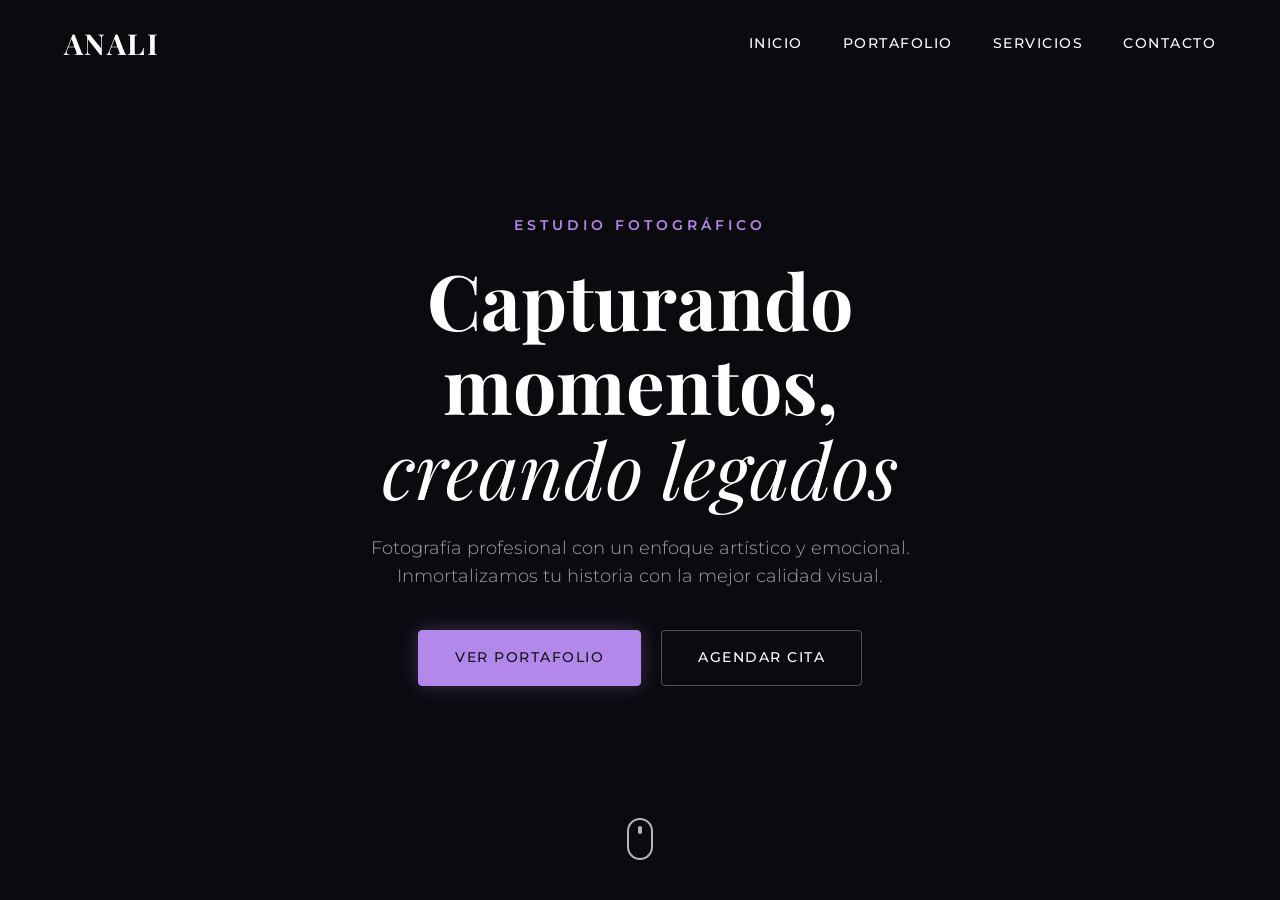
<file: index.html>
<!DOCTYPE html>
<html lang="es">
<head>
    <meta charset="UTF-8">
    <meta name="viewport" content="width=device-width, initial-scale=1.0">
    <title>Anali | Estudio Fotográfico Profesional</title>
    
    <!-- Open Graph Meta Tags -->
    <meta property="og:title" content="Anali - Estudio Fotográfico Profesional">
    <meta property="og:description" content="Capturando momentos, creando legados. Fotografía profesional con un enfoque artístico y emocional.">
    <meta property="og:image" content="https://fotos-anali.netlify.app/images/og-preview.png">
    <meta property="og:url" content="https://fotos-anali.netlify.app/">
    <meta property="og:type" content="website">

    <!-- Fonts -->
    <link rel="preconnect" href="https://fonts.googleapis.com">
    <link rel="preconnect" href="https://fonts.gstatic.com" crossorigin>
    <link href="https://fonts.googleapis.com/css2?family=Montserrat:wght@300;400;500;600;700&family=Playfair+Display:ital,wght@0,400;0,600;0,700;1,400;1,600&display=swap" rel="stylesheet">
    
    <!-- Icons -->
    <link rel="stylesheet" href="https://cdnjs.cloudflare.com/ajax/libs/font-awesome/6.4.0/css/all.min.css">
    
    <!-- CSS -->
    <link rel="stylesheet" href="styles.css">
</head>
<body>

    <nav class="navbar" id="navbar">
        <div class="nav-container">
            <a href="#inicio" class="logo-link">
                <!-- Fallback a texto si no hay logo para mantener estilo pro -->
                <span class="logo-text">ANALI</span>
            </a>
            
            <!-- Mobile Menu Button -->
            <button class="mobile-toggle" id="mobile-toggle" aria-label="Abrir menú">
                <i class="fas fa-bars"></i>
            </button>

            <ul class="nav-links" id="nav-links">
                <li><a href="#inicio">Inicio</a></li>
                <li><a href="#portafolio">Portafolio</a></li>
                <li><a href="#servicios">Servicios</a></li>
                <li><a href="#contacto">Contacto</a></li>
            </ul>
        </div>
    </nav>

    <header id="inicio" class="hero">
        <div class="hero-bg"></div>
        <div class="hero-overlay"></div>
        <div class="hero-content reveal">
            <span class="hero-subtitle">Estudio Fotográfico</span>
            <h1>Capturando momentos, <br><span>creando legados</span></h1>
            <p>Fotografía profesional con un enfoque artístico y emocional. Inmortalizamos tu historia con la mejor calidad visual.</p>
            <div class="hero-buttons">
                <a href="#portafolio" class="btn-primary">Ver Portafolio</a>
                <a href="#contacto" class="btn-secondary">Agendar Cita</a>
            </div>
        </div>
        
        <div class="scroll-indicator">
            <a href="#portafolio">
                <span class="mouse">
                    <span class="wheel"></span>
                </span>
            </a>
        </div>
    </header>

    <section id="portafolio" class="portfolio-section">
        <div class="container">
            <div class="section-header reveal">
                <h2 class="section-title">Nuestro Portafolio</h2>
                <div class="title-separator"></div>
                <p class="section-subtitle">Un vistazo a nuestras mejores capturas y momentos inolvidables.</p>
            </div>
            
            <div class="masonry-grid reveal delay-1" id="masonry-grid">
                <!-- Se inyecta por JS -->
            </div>
            
            <div class="text-center mt-4 reveal delay-2">
                <a href="https://www.instagram.com" target="_blank" class="btn-outline">
                    <i class="fab fa-instagram"></i> Ver más en Instagram
                </a>
            </div>
        </div>
    </section>

    <section id="servicios" class="services-section">
        <div class="container">
            <div class="section-header reveal">
                <h2 class="section-title">Nuestros Servicios</h2>
                <div class="title-separator"></div>
                <p class="section-subtitle">Soluciones fotográficas adaptadas a cada etapa de tu vida.</p>
            </div>
            
            <div id="grid-servicios" class="services-grid">
                <!-- Tarjetas inyectadas dinámicamente por JavaScript -->
            </div>
        </div>
    </section>

    <footer id="contacto" class="footer">
        <div class="container">
            <div class="footer-grid">
                <div class="footer-brand reveal">
                    <span class="logo-text-footer">ANALI</span>
                    <p>Inmortalizando tu historia con la mejor calidad visual. Un estudio comprometido con la excelencia y el arte.</p>
                    <div class="social-links">
                        <a href="#" aria-label="Facebook"><i class="fab fa-facebook-f"></i></a>
                        <a href="#" aria-label="Instagram"><i class="fab fa-instagram"></i></a>
                        <a href="#" aria-label="TikTok"><i class="fab fa-tiktok"></i></a>
                    </div>
                </div>
                
                <div class="footer-contact reveal delay-1">
                    <h3>Contacto Directo</h3>
                    <ul class="contact-info">
                        <li>
                            <i class="fas fa-map-marker-alt"></i>
                            <div>
                                <strong>Ubicación</strong>
                                <p>Población de Cuatro Cañadas</p>
                            </div>
                        </li>
                        <li>
                            <i class="fas fa-phone-alt"></i>
                            <div>
                                <strong>Teléfono / WhatsApp</strong>
                                <p>+591 63585285 <br><small>Liliana Mamani Mendieta</small></p>
                            </div>
                        </li>
                        <li>
                            <i class="fas fa-envelope"></i>
                            <div>
                                <strong>Email</strong>
                                <p>contacto@estudioanali.com</p>
                            </div>
                        </li>
                    </ul>
                </div>
                
                <div class="footer-links reveal delay-2">
                    <h3>Enlaces Rápidos</h3>
                    <ul>
                        <li><a href="#inicio">Inicio</a></li>
                        <li><a href="#portafolio">Portafolio</a></li>
                        <li><a href="#servicios">Servicios</a></li>
                    </ul>
                </div>
            </div>
            
            <div class="footer-bottom">
                <p>&copy; <span id="current-year"></span> Estudio Fotográfico Anali. Todos los derechos reservados.</p>
            </div>
        </div>
    </footer>

    <script src="app.js"></script>
</body>
</html>
</file>
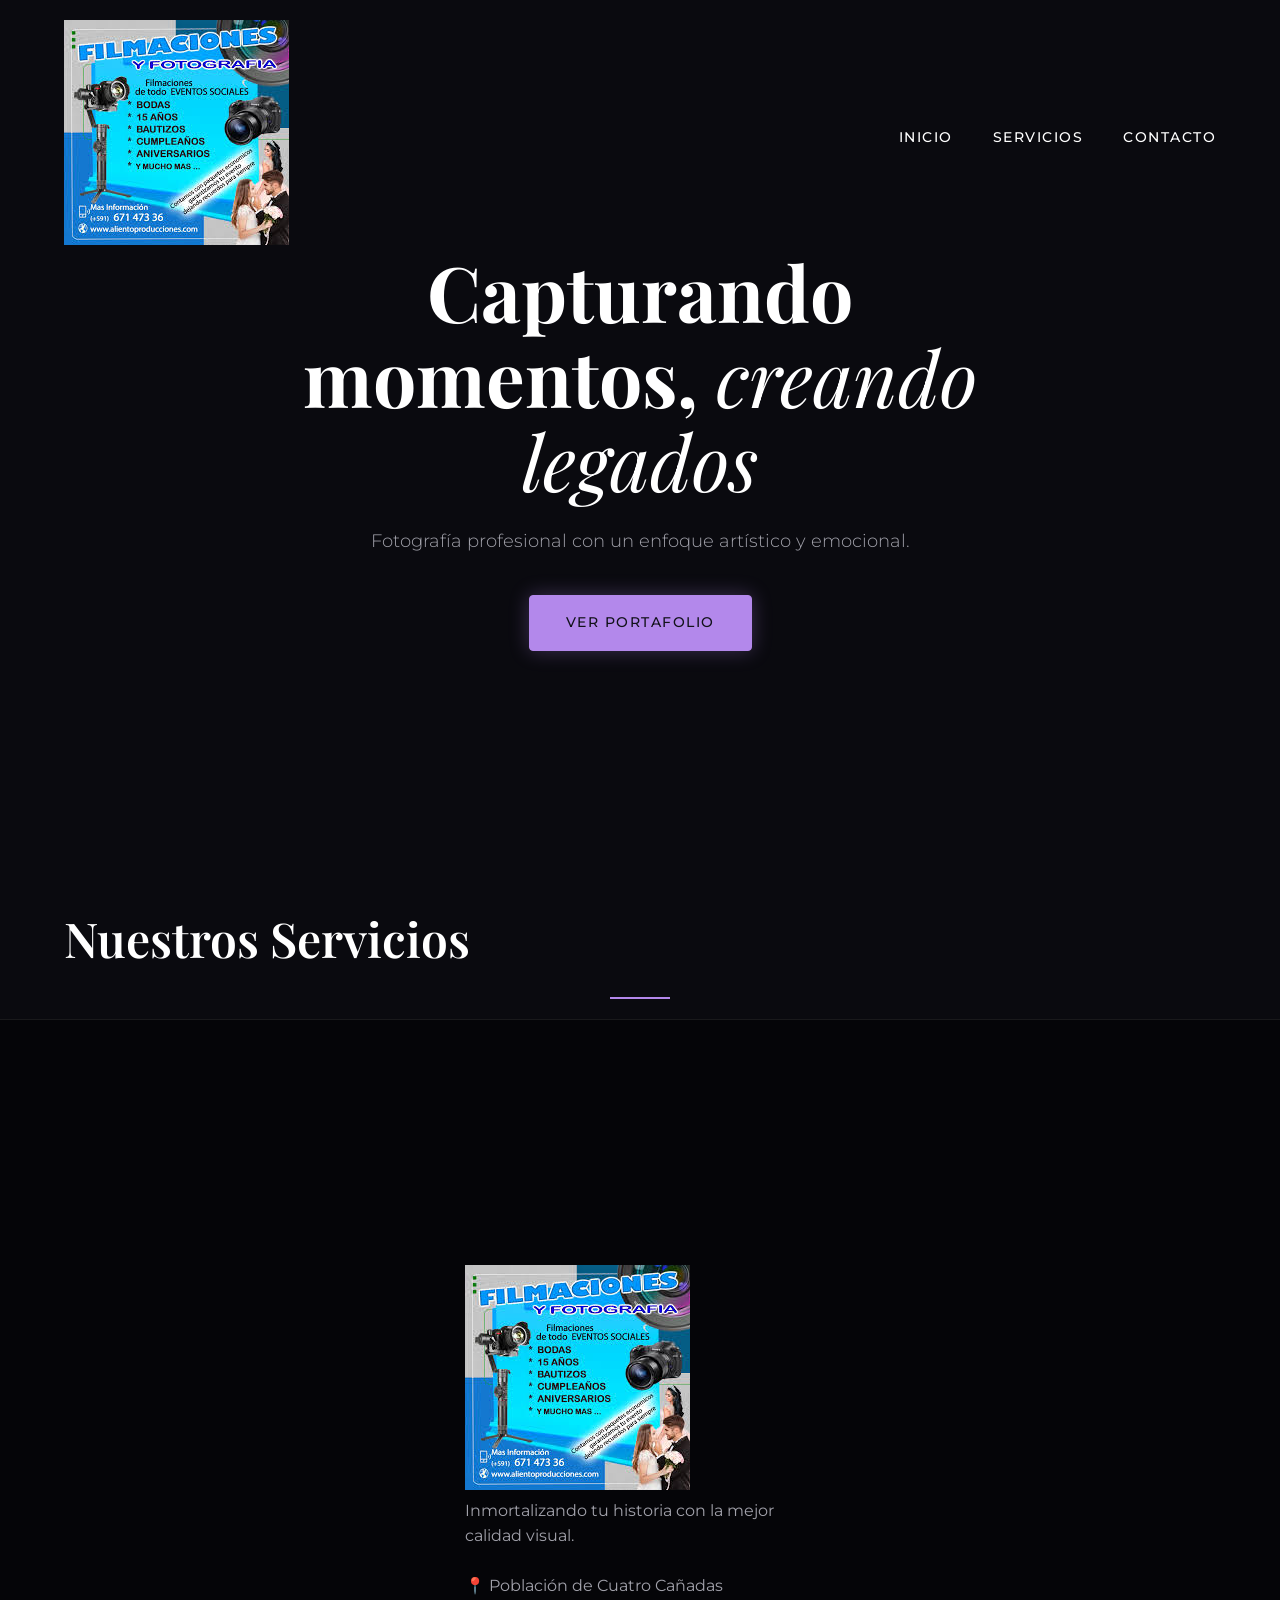
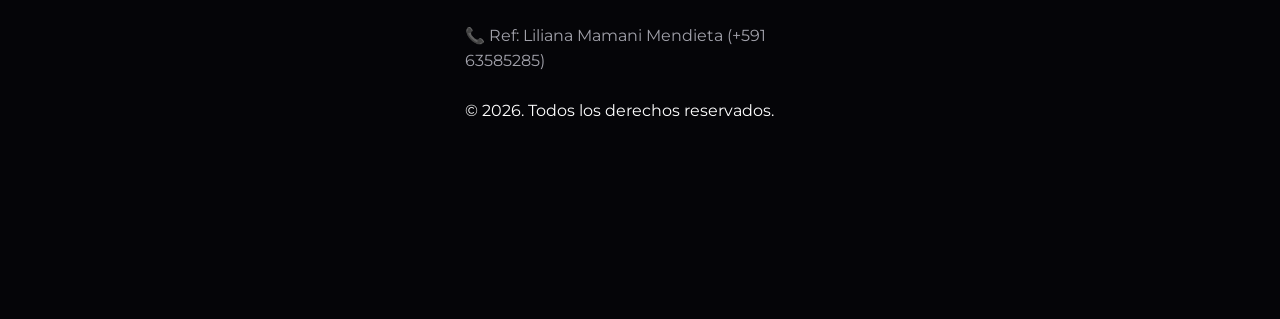
<file: index .html>
<!DOCTYPE html>
<html lang="es">
<head>
    <meta charset="UTF-8">
    <meta name="viewport" content="width=device-width, initial-scale=1.0">
    <title>Portafolio Fotográfico | Experiencias Inolvidables</title>
    <link rel="preconnect" href="https://fonts.googleapis.com">
    <link rel="preconnect" href="https://fonts.gstatic.com" crossorigin>
    <link href="https://fonts.googleapis.com/css2?family=Montserrat:wght@300;400;600&family=Playfair+Display:ital,wght@0,600;1,600&display=swap" rel="stylesheet">
    <link rel="stylesheet" href="styles.css">
</head>
<body>

    <nav class="navbar">
        <div class="nav-container">
            <a href="#inicio" class="logo-link">
                <img src="images/logo.png" alt="Logo" class="logo" onerror="this.src='https://via.placeholder.com/180x60/14141e/ffffff?text=LOGO+AQUI'">
            </a>
            <ul class="nav-links">
                <li><a href="#inicio">Inicio</a></li>
                <li><a href="#servicios">Servicios</a></li>
                <li><a href="#contacto">Contacto</a></li>
            </ul>
        </div>
    </nav>

    <header id="inicio" class="hero">
        <div class="hero-overlay"></div>
        <div class="hero-content">
            <h1>Capturando momentos, <span>creando legados</span></h1>
            <p>Fotografía profesional con un enfoque artístico y emocional.</p>
            <a href="#servicios" class="btn-primary">Ver Portafolio</a>
        </div>
    </header>

    <main id="servicios" class="services-section">
        <div class="container">
            <h2 class="section-title">Nuestros Servicios</h2>
            <div class="title-separator"></div>
            
            <div id="grid-servicios" class="services-grid">
                <!-- Tarjetas inyectadas dinámicamente por JavaScript -->
            </div>
        </div>
    </main>

    <footer id="contacto" class="footer">
        <div class="container footer-content">
            <div class="footer-brand">
                <img src="images/logo.png" alt="Logo Footer" class="footer-logo" onerror="this.src='https://via.placeholder.com/150x50/050508/ffffff?text=LOGO+AQUI'">
                <p>Inmortalizando tu historia con la mejor calidad visual.</p>
                <div class="footer-contact-info">
                    <p>📍 Población de Cuatro Cañadas</p>
                    <p>📞 Ref: Liliana Mamani Mendieta (+591 63585285)</p>
                </div>
            </div>
            <div class="footer-social">
                <p>&copy; 2026. Todos los derechos reservados.</p>
            </div>
        </div>
    </footer>

    <script src="app.js"></script>
</body>
</html>
</file>
<file: styles.css>
:root {
    /* Color Palette - Premium Dark Theme */
    --bg-main: #0a0a0f;
    --bg-card: rgba(22, 22, 30, 0.6);
    --bg-surface: #13131c;
    --color-accent: #b388eb;
    --color-accent-hover: #9b6cda;
    --color-accent-light: rgba(179, 136, 235, 0.15);
    
    /* Text Colors */
    --text-light: #ffffff;
    --text-muted: #a1a1aa;
    --text-dark: #12121a;

    /* Typography */
    --font-heading: 'Playfair Display', serif;
    --font-body: 'Montserrat', sans-serif;
    
    /* Transitions & Shadows */
    --transition-smooth: all 0.4s cubic-bezier(0.16, 1, 0.3, 1);
    --shadow-premium: 0 20px 40px rgba(0, 0, 0, 0.4);
    --shadow-glow: 0 0 20px rgba(179, 136, 235, 0.3);
    
    /* Glassmorphism */
    --glass-bg: rgba(10, 10, 15, 0.7);
    --glass-border: rgba(255, 255, 255, 0.08);
}

* {
    margin: 0;
    padding: 0;
    box-sizing: border-box;
}

html {
    scroll-behavior: smooth;
}

body {
    font-family: var(--font-body);
    background-color: var(--bg-main);
    color: var(--text-light);
    line-height: 1.6;
    overflow-x: hidden;
}

/* Utilities */
.container {
    max-width: 1200px;
    margin: 0 auto;
    padding: 0 24px;
}

.text-center {
    text-align: center;
}

.mt-4 {
    margin-top: 2rem;
}

/* SPA Animations */
.fade-in-section {
    animation: fadeInSection 0.6s cubic-bezier(0.16, 1, 0.3, 1) forwards;
}

@keyframes fadeInSection {
    from { opacity: 0; transform: translateY(20px); }
    to { opacity: 1; transform: translateY(0); }
}

/* Reveal Animations */
.reveal {
    opacity: 0;
    transform: translateY(40px);
    transition: all 0.8s cubic-bezier(0.16, 1, 0.3, 1);
}

.reveal.active {
    opacity: 1;
    transform: translateY(0);
}

.delay-1 { transition-delay: 0.15s; }
.delay-2 { transition-delay: 0.3s; }

/* Navbar - Glassmorphism */
.navbar {
    position: fixed;
    top: 0;
    width: 100%;
    background: transparent;
    transition: var(--transition-smooth);
    z-index: 1000;
    padding: 20px 0;
}

.navbar.scrolled {
    background: var(--glass-bg);
    backdrop-filter: blur(16px);
    -webkit-backdrop-filter: blur(16px);
    border-bottom: 1px solid var(--glass-border);
    padding: 12px 0;
}

.nav-container {
    max-width: 1200px;
    margin: 0 auto;
    padding: 0 24px;
    display: flex;
    justify-content: space-between;
    align-items: center;
}

.logo-link {
    text-decoration: none;
}

.logo-text {
    font-family: var(--font-heading);
    font-size: 1.8rem;
    font-weight: 700;
    color: var(--text-light);
    letter-spacing: 2px;
}

.nav-links {
    list-style: none;
    display: flex;
    gap: 40px;
}

.nav-links a {
    color: var(--text-light);
    text-decoration: none;
    font-size: 0.85rem;
    font-weight: 500;
    text-transform: uppercase;
    letter-spacing: 1.5px;
    transition: var(--transition-smooth);
    position: relative;
    padding: 5px 0;
}

.nav-links a::after {
    content: '';
    position: absolute;
    bottom: 0;
    left: 0;
    width: 0;
    height: 1px;
    background-color: var(--color-accent);
    transition: var(--transition-smooth);
}

.nav-links a:hover::after {
    width: 100%;
}

.nav-links a:hover {
    color: var(--color-accent);
}

.mobile-toggle {
    display: none;
    background: none;
    border: none;
    color: var(--text-light);
    font-size: 1.5rem;
    cursor: pointer;
}

/* Hero Section */
.hero {
    height: 100vh;
    display: flex;
    align-items: center;
    justify-content: center;
    text-align: center;
    position: relative;
}

.hero-bg {
    position: absolute;
    top: 0;
    left: 0;
    width: 100%;
    height: 100%;
    background: url('https://images.unsplash.com/photo-1554048665-d41d13f993d0?ixlib=rb-4.0.3&auto=format&fit=crop&w=1920&q=80') no-repeat center center/cover;
    z-index: 0;
}

.hero-overlay {
    position: absolute;
    top: 0;
    left: 0;
    width: 100%;
    height: 100%;
    background: linear-gradient(180deg, rgba(10, 10, 15, 0.4) 0%, rgba(10, 10, 15, 0.9) 100%);
    z-index: 1;
}

.hero-content {
    position: relative;
    z-index: 2;
    max-width: 800px;
    padding: 0 24px;
}

.hero-subtitle {
    display: block;
    font-size: 0.9rem;
    text-transform: uppercase;
    letter-spacing: 4px;
    color: var(--color-accent);
    margin-bottom: 20px;
    font-weight: 600;
}

.hero-content h1 {
    font-family: var(--font-heading);
    font-size: clamp(3rem, 6vw, 5.5rem);
    margin-bottom: 24px;
    line-height: 1.1;
    font-weight: 700;
}

.hero-content h1 span {
    font-style: italic;
    font-weight: 400;
    color: var(--text-light);
}

.hero-content p {
    font-size: clamp(1rem, 2vw, 1.1rem);
    color: var(--text-muted);
    margin-bottom: 40px;
    font-weight: 300;
    max-width: 600px;
    margin-left: auto;
    margin-right: auto;
}

/* Buttons */
.hero-buttons {
    display: flex;
    gap: 20px;
    justify-content: center;
    flex-wrap: wrap;
}

.btn-primary, .btn-secondary, .btn-outline {
    display: inline-block;
    padding: 16px 36px;
    border-radius: 4px;
    font-weight: 500;
    text-transform: uppercase;
    letter-spacing: 1.5px;
    font-size: 0.85rem;
    transition: var(--transition-smooth);
    text-decoration: none;
    cursor: pointer;
}

.btn-primary {
    background-color: var(--color-accent);
    color: var(--text-dark);
    border: 1px solid var(--color-accent);
    box-shadow: var(--shadow-glow);
}

.btn-primary:hover {
    background-color: transparent;
    color: var(--color-accent);
    transform: translateY(-3px);
}

.btn-secondary {
    background-color: transparent;
    color: var(--text-light);
    border: 1px solid rgba(255, 255, 255, 0.3);
}

.btn-secondary:hover {
    border-color: var(--text-light);
    background-color: rgba(255, 255, 255, 0.05);
    transform: translateY(-3px);
}

.btn-outline {
    background-color: transparent;
    color: var(--color-accent);
    border: 1px solid var(--color-accent);
}

.btn-outline:hover {
    background-color: var(--color-accent);
    color: var(--text-dark);
    box-shadow: var(--shadow-glow);
}

/* Scroll Indicator */
.scroll-indicator {
    position: absolute;
    bottom: 40px;
    left: 50%;
    transform: translateX(-50%);
    z-index: 2;
    opacity: 0.7;
    transition: var(--transition-smooth);
}

.scroll-indicator:hover {
    opacity: 1;
}

.mouse {
    width: 26px;
    height: 42px;
    border: 2px solid var(--text-light);
    border-radius: 15px;
    display: block;
    position: relative;
}

.wheel {
    width: 4px;
    height: 8px;
    background: var(--text-light);
    border-radius: 2px;
    position: absolute;
    top: 6px;
    left: 50%;
    transform: translateX(-50%);
    animation: scroll 1.5s infinite;
}

@keyframes scroll {
    0% { top: 6px; opacity: 1; }
    100% { top: 20px; opacity: 0; }
}

/* Sections Global */
section {
    padding: 120px 0;
    min-height: 100vh;
}

.section-header {
    text-align: center;
    margin-bottom: 70px;
}

.section-title {
    font-family: var(--font-heading);
    font-size: 3rem;
    margin-bottom: 20px;
    font-weight: 600;
}

.title-separator {
    width: 60px;
    height: 2px;
    background-color: var(--color-accent);
    margin: 0 auto 20px;
}

.section-subtitle {
    color: var(--text-muted);
    font-size: 1.1rem;
    max-width: 500px;
    margin: 0 auto;
}

/* Portfolio Masonry */
.portfolio-section {
    background-color: var(--bg-surface);
}

.masonry-grid {
    columns: 3 300px;
    column-gap: 24px;
}

.masonry-item {
    margin-bottom: 24px;
    break-inside: avoid;
    border-radius: 8px;
    overflow: hidden;
    position: relative;
    cursor: pointer;
    box-shadow: 0 10px 20px rgba(0,0,0,0.2);
}

.masonry-item img {
    width: 100%;
    height: auto;
    display: block;
    transition: var(--transition-smooth);
    filter: grayscale(20%);
}

.masonry-overlay {
    position: absolute;
    top: 0;
    left: 0;
    width: 100%;
    height: 100%;
    background: linear-gradient(to top, rgba(10,10,15,0.9), transparent);
    opacity: 0;
    transition: var(--transition-smooth);
    display: flex;
    align-items: flex-end;
    padding: 24px;
}

.masonry-item:hover img {
    transform: scale(1.05);
    filter: grayscale(0%);
}

.masonry-item:hover .masonry-overlay {
    opacity: 1;
}

.masonry-overlay h3 {
    font-family: var(--font-heading);
    color: var(--text-light);
    font-size: 1.2rem;
    transform: translateY(20px);
    transition: var(--transition-smooth);
}

.masonry-item:hover .masonry-overlay h3 {
    transform: translateY(0);
}

/* Services Section */
.services-section {
    background-color: var(--bg-main);
}

.services-grid {
    display: grid;
    grid-template-columns: repeat(auto-fit, minmax(320px, 1fr));
    gap: 30px;
}

.card {
    background: var(--bg-card);
    backdrop-filter: blur(10px);
    -webkit-backdrop-filter: blur(10px);
    border: 1px solid var(--glass-border);
    border-radius: 12px;
    overflow: hidden;
    display: flex;
    flex-direction: column;
    transition: var(--transition-smooth);
    position: relative;
}

.card:hover {
    transform: translateY(-10px);
    box-shadow: var(--shadow-premium);
    border-color: rgba(179, 136, 235, 0.3);
}

.card-image-wrapper {
    width: 100%;
    height: 240px;
    overflow: hidden;
    position: relative;
}

.card-image {
    width: 100%;
    height: 100%;
    object-fit: cover;
    transition: transform 0.6s cubic-bezier(0.16, 1, 0.3, 1);
}

.card:hover .card-image {
    transform: scale(1.08);
}

.card-content {
    padding: 30px;
    display: flex;
    flex-direction: column;
    flex-grow: 1;
}

.card-id {
    font-size: 0.75rem;
    color: var(--color-accent);
    font-weight: 700;
    margin-bottom: 12px;
    letter-spacing: 2px;
    text-transform: uppercase;
}

.card-title {
    font-family: var(--font-heading);
    font-size: 1.6rem;
    margin-bottom: 15px;
    color: var(--text-light);
}

.card-desc {
    color: var(--text-muted);
    font-size: 0.95rem;
    line-height: 1.7;
    margin-bottom: 30px;
    flex-grow: 1;
}

/* WhatsApp Button */
.btn-whatsapp {
    width: 100%;
    padding: 14px;
    background: var(--color-accent-light);
    color: var(--color-accent);
    border: 1px solid rgba(179, 136, 235, 0.2);
    border-radius: 6px;
    font-family: var(--font-body);
    font-weight: 600;
    font-size: 0.9rem;
    text-transform: uppercase;
    letter-spacing: 1px;
    cursor: pointer;
    transition: var(--transition-smooth);
    display: flex;
    justify-content: center;
    align-items: center;
    gap: 10px;
}

.btn-whatsapp i {
    font-size: 1.1rem;
    transition: var(--transition-smooth);
}

.btn-whatsapp:hover {
    background: var(--color-accent);
    color: var(--text-dark);
    box-shadow: var(--shadow-glow);
}

.btn-whatsapp:hover i {
    transform: scale(1.1);
}

/* Footer */
.footer {
    background-color: #050508;
    padding: 80px 0 30px;
    border-top: 1px solid var(--glass-border);
    min-height: 100vh;
    display: flex;
    flex-direction: column;
    justify-content: center;
}

.footer-grid {
    display: grid;
    grid-template-columns: 2fr 1fr 1fr;
    gap: 60px;
    margin-bottom: 60px;
}

.logo-text-footer {
    font-family: var(--font-heading);
    font-size: 2rem;
    font-weight: 700;
    color: var(--text-light);
    letter-spacing: 2px;
    display: block;
    margin-bottom: 20px;
}

.footer-brand p {
    color: var(--text-muted);
    margin-bottom: 24px;
    max-width: 350px;
}

.social-links {
    display: flex;
    gap: 15px;
}

.social-links a {
    display: flex;
    align-items: center;
    justify-content: center;
    width: 40px;
    height: 40px;
    border-radius: 50%;
    background: rgba(255,255,255,0.05);
    color: var(--text-light);
    text-decoration: none;
    transition: var(--transition-smooth);
}

.social-links a:hover {
    background: var(--color-accent);
    color: var(--text-dark);
    transform: translateY(-3px);
}

.footer h3 {
    font-family: var(--font-heading);
    font-size: 1.2rem;
    margin-bottom: 24px;
    position: relative;
    padding-bottom: 10px;
}

.footer h3::after {
    content: '';
    position: absolute;
    bottom: 0;
    left: 0;
    width: 30px;
    height: 2px;
    background: var(--color-accent);
}

.contact-info {
    list-style: none;
}

.contact-info li {
    display: flex;
    gap: 15px;
    margin-bottom: 20px;
}

.contact-info i {
    color: var(--color-accent);
    font-size: 1.2rem;
    margin-top: 5px;
}

.contact-info strong {
    display: block;
    color: var(--text-light);
    font-size: 0.9rem;
    margin-bottom: 4px;
}

.contact-info p, .contact-info small {
    color: var(--text-muted);
    font-size: 0.9rem;
}

.footer-links ul {
    list-style: none;
}

.footer-links li {
    margin-bottom: 15px;
}

.footer-links a {
    color: var(--text-muted);
    text-decoration: none;
    transition: var(--transition-smooth);
}

.footer-links a:hover {
    color: var(--color-accent);
    padding-left: 5px;
}

.footer-bottom {
    text-align: center;
    padding-top: 30px;
    border-top: 1px solid rgba(255,255,255,0.05);
    color: rgba(161, 161, 170, 0.5);
    font-size: 0.85rem;
}

/* Responsive Design */
@media (max-width: 992px) {
    .footer-grid {
        grid-template-columns: 1fr 1fr;
    }
}

@media (max-width: 768px) {
    .nav-links {
        position: fixed;
        top: 0;
        right: -100%;
        width: 70%;
        max-width: 300px;
        height: 100vh;
        background: rgba(10, 10, 15, 0.95);
        backdrop-filter: blur(20px);
        flex-direction: column;
        justify-content: center;
        align-items: center;
        transition: right 0.4s ease;
        border-left: 1px solid var(--glass-border);
    }

    .nav-links.active {
        right: 0;
    }

    .mobile-toggle {
        display: block;
        z-index: 1001;
    }

    .hero-buttons {
        flex-direction: column;
        align-items: center;
    }
    
    .btn-primary, .btn-secondary {
        width: 100%;
        max-width: 300px;
    }

    .section-title {
        font-size: 2.2rem;
    }

    .footer-grid {
        grid-template-columns: 1fr;
        gap: 40px;
    }
}
</file>
